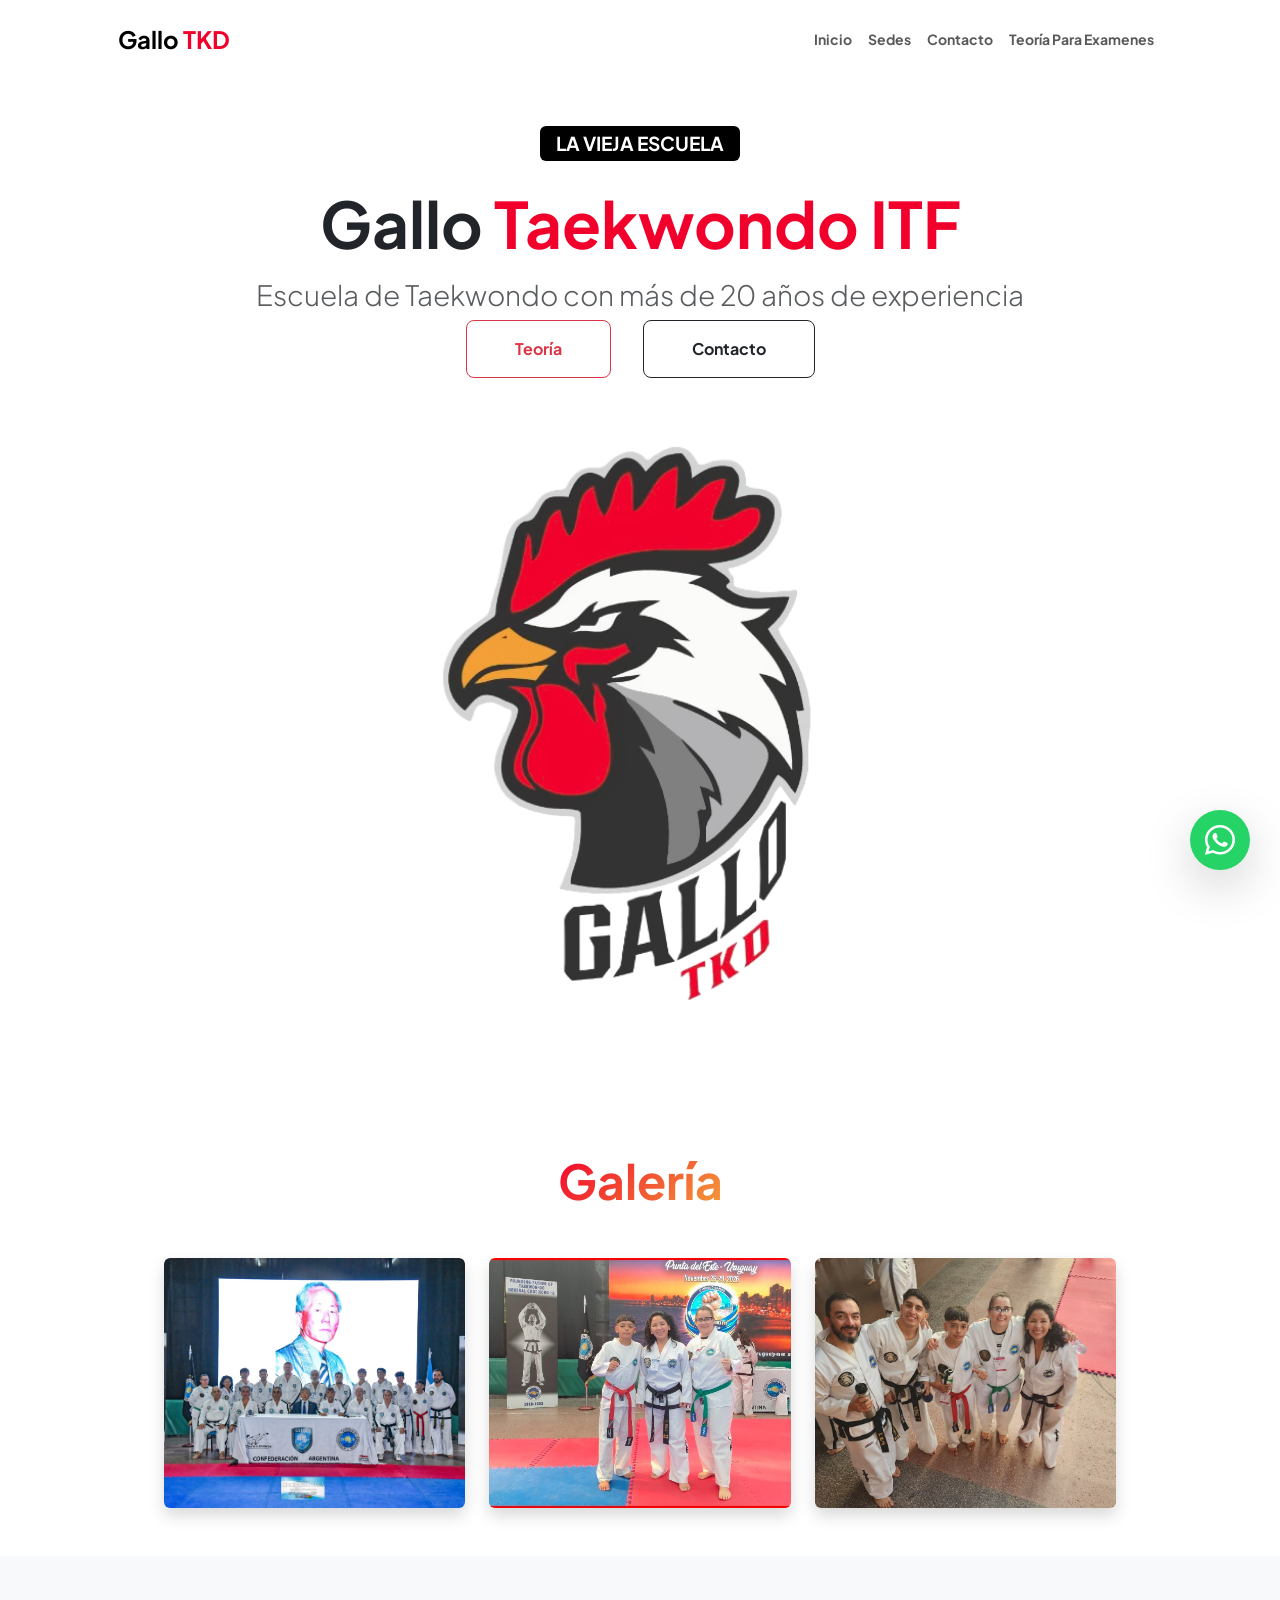
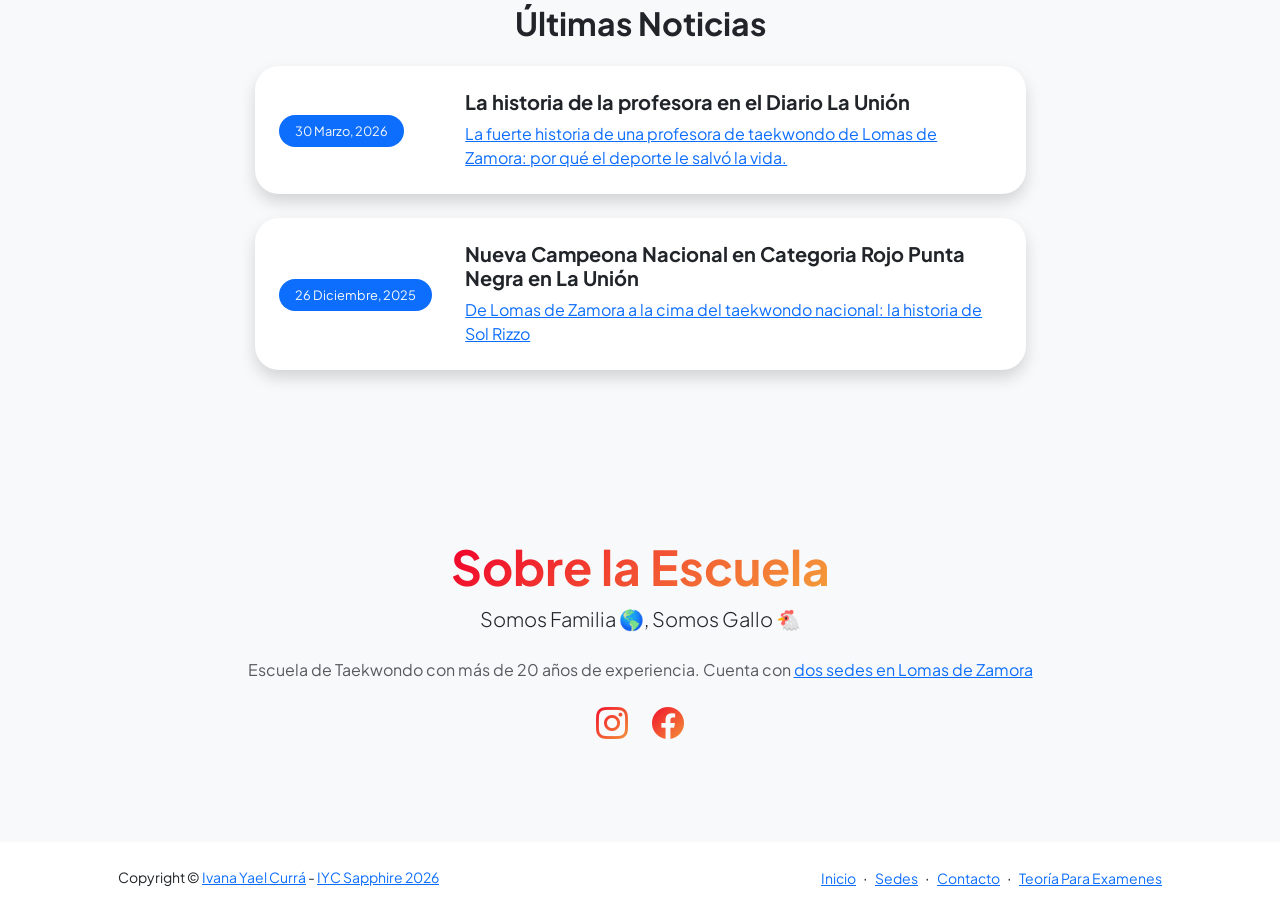
<file: index.html>
<!DOCTYPE html>
<html lang="es-ar">
    <head>
        <meta charset="utf-8" />
        <meta name="viewport" content="width=device-width, initial-scale=1, shrink-to-fit=no" />
        <meta name="description" content="Entrená Taekwondo ITF en Lomas de Zamora. Clases para todas las edades en nuestras sedes Gym Gallo y C.C. Dorado Arte. ¡Contactanos por WhatsApp!">
        <meta name="author" content="Ivana Yael Currá" />
        <title>Taekwondo Gallo | Escuela de Taekwondo en Lomas de Zamora</title>
        <meta name="keywords" content="Taekwondo, Lomas de Zamora, Gym Gallo, Artes Marciales, Taekwondo ITF, Clases de Taekwondo">
        <meta property="og:title" content="Taekwondo Gallo - Escuela de Taekwondo">
        <meta property="og:description" content="Vení a entrenar con nosotros en Lomas de Zamora. Sedes Gym Gallo y Dorado Arte.">
        <meta property="og:image" content="https://taekwondogallo.netlify.app/assets/profile.png">
        <meta property="og:url" content="https://taekwondogallo.netlify.app">
    
        <!-- Favicon-->
        <link rel="icon" type="image/x-icon" href="assets/favicon.ico" />
        <link rel="apple-touch-icon" sizes="57x57" href="assets/apple-icon-57x57.png">
        <link rel="apple-touch-icon" sizes="60x60" href="assets/apple-icon-60x60.png">
        <link rel="apple-touch-icon" sizes="72x72" href="assets/apple-icon-72x72.png">
        <link rel="apple-touch-icon" sizes="76x76" href="assets/apple-icon-76x76.png">
        <link rel="apple-touch-icon" sizes="114x114" href="assets/apple-icon-114x114.png">
        <link rel="apple-touch-icon" sizes="120x120" href="assets/apple-icon-120x120.png">
        <link rel="apple-touch-icon" sizes="144x144" href="assets/apple-icon-144x144.png">
        <link rel="apple-touch-icon" sizes="152x152" href="assets/apple-icon-152x152.png">
        <link rel="apple-touch-icon" sizes="180x180" href="assets/apple-icon-180x180.png">
        <link rel="icon" type="image/png" sizes="192x192"  href="assets/android-icon-192x192.png">
        <link rel="icon" type="image/png" sizes="32x32" href="assets/favicon-32x32.png">
        <link rel="icon" type="image/png" sizes="96x96" href="assets/favicon-96x96.png">
        <link rel="icon" type="image/png" sizes="16x16" href="assets/favicon-16x16.png">
        <link rel="manifest" href="assets/manifest.json">
        <meta name="msapplication-TileColor" content="#ffffff">
        <meta name="msapplication-TileImage" content="assets/ms-icon-144x144.png">
        <meta name="theme-color" content="#ffffff">
        <!-- Custom Google font-->
        <link rel="preconnect" href="https://fonts.googleapis.com" />
        <link rel="preconnect" href="https://fonts.gstatic.com" crossorigin />
        <link href="https://fonts.googleapis.com/css2?family=Plus+Jakarta+Sans:wght@100;200;300;400;500;600;700;800;900&amp;display=swap" rel="stylesheet" />
        <!-- Bootstrap icons-->
        <link href="https://cdn.jsdelivr.net/npm/bootstrap-icons@1.8.1/font/bootstrap-icons.css" rel="stylesheet" />
        <!-- Core theme CSS (includes Bootstrap)-->
        <link href="https://cdn.jsdelivr.net/npm/bootstrap@5.2.3/dist/css/bootstrap.min.css" rel="stylesheet" />
        <link href="css/styles.css" rel="stylesheet" />
        
    </head>
    <body class="d-flex flex-column h-100">
        <main class="flex-shrink-0">
            <!-- Navigation-->
            <nav class="navbar navbar-expand-lg navbar-light bg-white py-3">
                <div class="container px-5">
                    <a class="navbar-brand" href="index.html"><span class="fw-bolder text-black">Gallo</span> <span class="fw-bolder text-red">TKD</span></a>
                    <button class="navbar-toggler" type="button" data-bs-toggle="collapse" data-bs-target="#navbarSupportedContent" aria-controls="navbarSupportedContent" aria-expanded="false" aria-label="Toggle navigation"><span class="navbar-toggler-icon"></span></button>
                    <div class="collapse navbar-collapse" id="navbarSupportedContent">
                        <ul class="navbar-nav ms-auto mb-2 mb-lg-0 small fw-bolder">
                            <li class="nav-item"><a class="nav-link" href="index.html">Inicio</a></li>
                            <li class="nav-item"><a class="nav-link" href="sedes.html">Sedes</a></li>
                            <li class="nav-item"><a class="nav-link" href="contacto.html">Contacto</a></li>
                             <li class="nav-item"><a class="nav-link" href="https://tkdsur.wixsite.com/inicio">Teoría Para Examenes</a></li>
                        </ul>
                    </div>
                </div>
            </nav>
            <!-- Header-->
            <header class="py-5">
                <div class="container px-5 pb-5">
                    <div class="row gx-5 align-items-center">
                        <div class="col-xxl-5">
                            <!-- Header text content-->
                            <div class="text-center text-xxl-start">
                                <div class="badge bg-black text-white mb-4 display-6"><div class="text-uppercase">La Vieja Escuela</div></div>
                                <h1 class="display-3 fw-bolder mb-3"><span class="d-inline">Gallo</span> <span class="text-red d-inline">Taekwondo ITF</span></h1>
                                <h2><div class="fs-3 fw-light text-muted">Escuela de Taekwondo con más de 20 años de experiencia</div></h2>

                                <div class="d-grid gap-3 d-sm-flex justify-content-sm-center justify-content-xxl-start mb-3">
                                    <a class="btn btn-outline-danger btn-lg px-5 py-3 me-sm-3 fs-6 fw-bolder" href="https://tkdsur.wixsite.com/inicio">Teoría</a>
                                    <a class="btn btn-outline-dark btn-lg px-5 py-3 fs-6 fw-bolder" href="contacto.html">Contacto</a>
                                </div>
                            </div>
                        </div>
                        <div class="col-xxl-7">
                            <!-- Header profile picture-->
                            <div class="d-flex justify-content-center mt-5 mt-xxl-0">
                                <div class="profile">
                                    <!-- TIP: For best results, use a photo with a transparent background like the demo example below-->
                                    <!-- Watch a tutorial on how to do this on YouTube (link)-->
                                    <img class="profile-img" src="assets/profile.png" alt="Taekwondo Gallo" />
                                </div>
                            </div>
                        </div>
                    </div>
                </div>
            </header>

            <!-- Galeria section-->
            <section class="py-5" id="galeria">
                <div class="container px-5">
                    <div class="text-center mb-5">
                        <h2 class="display-5 fw-bolder mb-0"><span class="text-gradient d-inline">Galería</span></h2>
                    </div>
                    <div class="row gx-5 justify-content-center">
                        <div class="col-lg-11">
                            <div class="row row-cols-1 row-cols-md-3 g-4">
                                <div class="col"><div class="card h-100 shadow border-0 overflow-hidden gallery-item"><img class="card-img-top" src="assets/img/imagen01.jpeg" alt="Capacitacion" /></div></div>
                                <div class="col"><div class="card h-100 shadow border-0 overflow-hidden gallery-item"><img class="card-img-top" src="assets/img/imagen02.jpeg" alt="Grupo de taekwondo" /></div></div>
                                <div class="col"><div class="card h-100 shadow border-0 overflow-hidden gallery-item"><img class="card-img-top" src="assets/img/imagen03.jpeg" alt="Torneo" /></div></div>
                            </div>
                        </div>
                    </div>
                </div>
            </section>

            <!-- Noticias section-->
            <section class="py-5 bg-light" id="noticias">
                <div class="container px-5">
                    <h2 class="fw-bolder mb-4 text-center">Últimas Noticias</h2>
                    <div class="row gx-5 justify-content-center">
                        <div class="col-lg-9">
                            <div class="card shadow border-0 rounded-4 mb-4 news-card">
                                <div class="card-body p-4">
                                    <div class="row align-items-center">
                                        <div class="col-md-3 text-center text-md-start">
                                            <span class="badge-news bg-primary px-3 py-2 rounded-pill">30 Marzo, 2026</span>
                                        </div>
                                        <div class="col-md-9 mt-3 mt-md-0">
                                            <h5 class="fw-bold">La historia de la profesora en el Diario La Unión</h5>
                                            <p class="mb-0 text-muted"><a rel="noopener" href="https://launion.com.ar/lomas-zamora/la-fuerte-historia-una-profesora-taekwondo-lomas-zamora-que-el-deporte-le-la-vida-n5441298" target="_blank" class="text-decoration-underline">La fuerte historia de una profesora de taekwondo de Lomas de Zamora: por qué el deporte le salvó la vida.</a></p>
                                        </div>
                                    </div>
                                </div>
                            </div>
                        </div>
                    </div>
                    <div class="row gx-5 justify-content-center">
                        <div class="col-lg-9">
                            <div class="card shadow border-0 rounded-4 mb-4 news-card">
                                <div class="card-body p-4">
                                    <div class="row align-items-center">
                                        <div class="col-md-3 text-center text-md-start">
                                            <span class="badge-news bg-primary px-3 py-2 rounded-pill">26 Diciembre, 2025</span>
                                        </div>
                                        <div class="col-md-9 mt-3 mt-md-0">
                                            <h5 class="fw-bold">Nueva Campeona Nacional en Categoria Rojo Punta Negra en La Unión</h5>
                                            <p class="mb-0 text-muted"><a rel="noopener" href="https://launion.com.ar/deportes/de-lomas-zamora-la-cima-del-taekwondo-nacional-la-historia-sol-rizzo-n5438911" target="_blank" class="text-decoration-underline">De Lomas de Zamora a la cima del taekwondo nacional: la historia de Sol Rizzo</a></p>
                                        </div>
                                    </div>
                                </div>
                            </div>
                        </div>
                    </div>
                </div>
            </section>
            <!-- About Section-->
            <section class="bg-light py-5" id="sobre-nosotros">
                <div class="container px-5">
                    <div class="row gx-5 justify-content-center">
                        <div class="col-xxl-8">
                            <div class="text-center my-5">
                                <h2 class="display-5 fw-bolder"><span class="text-gradient d-inline">Sobre la Escuela</span></h2>
                                <p class="lead fw-light mb-4">Somos Familia 🌎, Somos Gallo 🐔</p>
                                <p class="text-muted">Escuela de Taekwondo con más de 20 años de experiencia. Cuenta con <a href="sedes.html" class="text-decoration-underline">dos sedes en Lomas de Zamora</a></p>
                                <div class="d-flex justify-content-center fs-2 gap-4">
                                    <a class="text-gradient" href="https://www.instagram.com/gallo.tkd" title="Instagram"><i class="bi bi-instagram"></i></a>
                                    <a class="text-gradient" href="https://www.facebook.com/gallotaekwondo" title="Facebook"><i class="bi bi-facebook"></i></a>
                                </div>
                            </div>
                        </div>
                    </div>
                </div>
            </section>

        </main>
        <!-- Footer-->
        <footer class="bg-white py-4 mt-auto">
            <div class="container px-5">
                <div class="row align-items-center justify-content-between flex-column flex-sm-row">
                    <div class="col-auto"><div class="small m-0">Copyright &copy; <a rel="noopener noreferrer" href="http://www.ivanayaelcurra.com.ar" target="_blank">Ivana Yael Currá</a> - <a rel="noopener noreferrer" href="https://iycsapphire.netlify.app/" target="_blank">IYC Sapphire 2026</a></div></div>
                    <div class="col-auto">
                        <a class="small" href="index.html">Inicio</a>
                        <span class="mx-1">&middot;</span>
                        <a class="small" href="sedes.html">Sedes</a>
                        <span class="mx-1">&middot;</span>
                        <a class="small" href="contacto.html">Contacto</a>
                        <span class="mx-1">&middot;</span>
                        <a class="small" href="https://tkdsur.wixsite.com/inicio">Teoría Para Examenes</a>
                    </div>
                </div>
            </div>
        </footer>
       <a rel="noopener noreferrer" href="https://wa.me/541123943129" class="whatsapp-float shadow-lg" title="Whatsapp" target="_blank">
            <i class="bi bi-whatsapp"></i>
        </a>
        <script src="https://cdn.jsdelivr.net/npm/bootstrap@5.2.3/dist/js/bootstrap.bundle.min.js"></script>
        <!-- Core theme JS-->
        <script src="js/scripts.js"></script>
        
    </body>
</html>
</file>
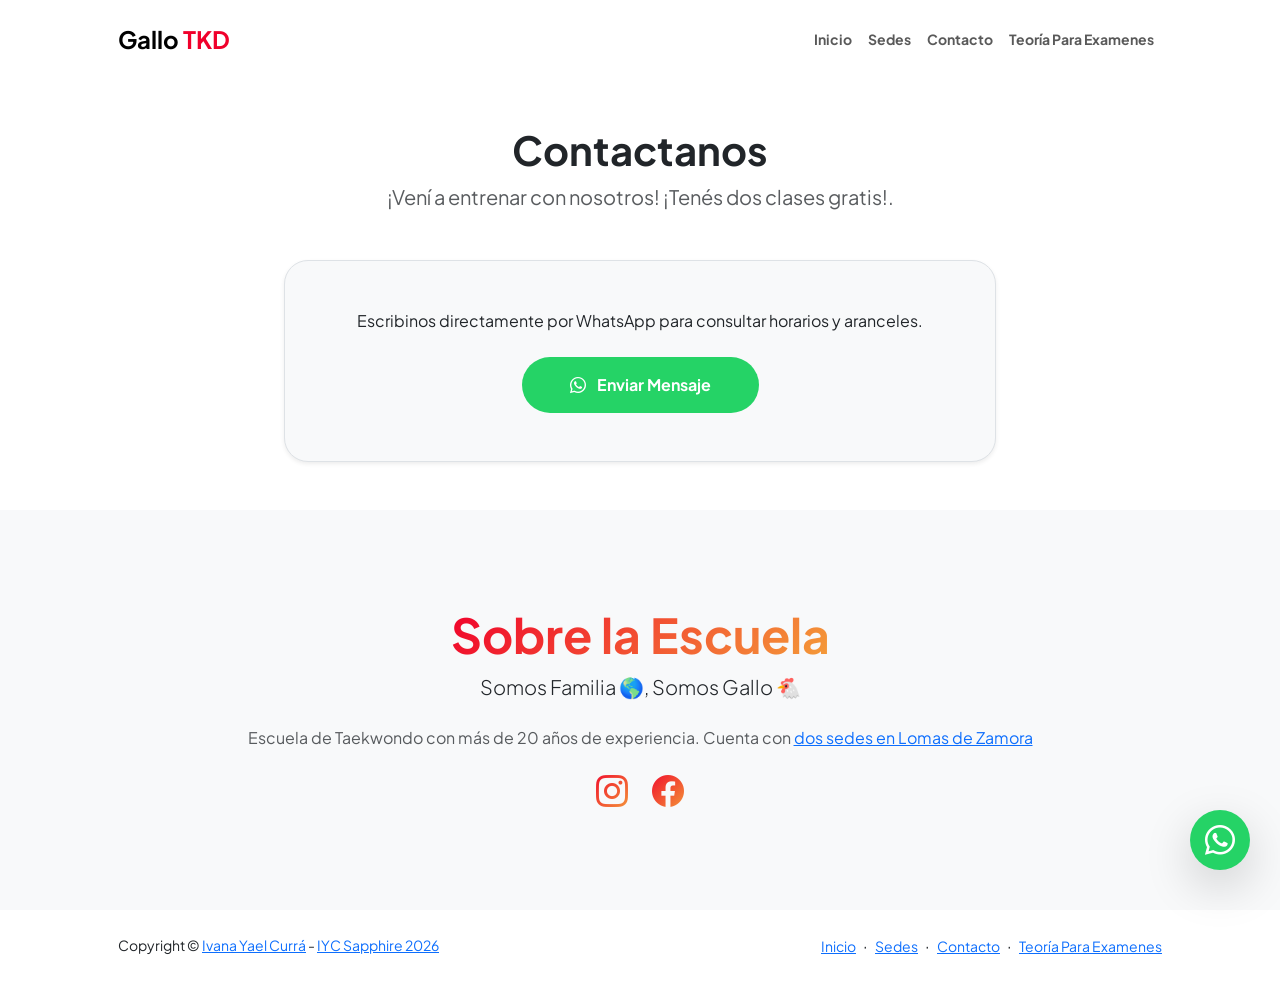
<file: contacto.html>
<!DOCTYPE html>
<html lang="es">
    <head>
        <meta charset="utf-8" />
        <meta name="viewport" content="width=device-width, initial-scale=1, shrink-to-fit=no" />
        <meta name="description" content="Contacto - Taekwondo Gallo" />
        <title>Contacto - TKD Gallo</title>
        <link rel="icon" type="image/x-icon" href="assets/favicon.ico" />
        <link rel="preconnect" href="https://fonts.googleapis.com" />
        <link rel="preconnect" href="https://fonts.gstatic.com" crossorigin />
        <link href="https://fonts.googleapis.com/css2?family=Plus+Jakarta+Sans:wght@100;200;300;400;500;600;700;800;900&amp;display=swap" rel="stylesheet" />
        <link href="https://cdn.jsdelivr.net/npm/bootstrap-icons@1.8.1/font/bootstrap-icons.css" rel="stylesheet" />
        <!-- Core theme CSS (includes Bootstrap)-->
        <link href="https://cdn.jsdelivr.net/npm/bootstrap@5.2.3/dist/css/bootstrap.min.css" rel="stylesheet" />
        <link href="css/styles.css" rel="stylesheet" />
    </head>
    <body class="d-flex flex-column">
        <main class="flex-shrink-0">
           <nav class="navbar navbar-expand-lg navbar-light bg-white py-3">
                <div class="container px-5">
                    <a class="navbar-brand" href="index.html"><span class="fw-bolder text-black">Gallo</span> <span class="fw-bolder text-red">TKD</span></a>
                    <button class="navbar-toggler" type="button" data-bs-toggle="collapse" data-bs-target="#navbarSupportedContent" aria-controls="navbarSupportedContent" aria-expanded="false" aria-label="Toggle navigation"><span class="navbar-toggler-icon"></span></button>
                    <div class="collapse navbar-collapse" id="navbarSupportedContent">
                        <ul class="navbar-nav ms-auto mb-2 mb-lg-0 small fw-bolder">
                            <li class="nav-item"><a class="nav-link" href="index.html">Inicio</a></li>
                            <li class="nav-item"><a class="nav-link" href="sedes.html">Sedes</a></li>
                            <li class="nav-item"><a class="nav-link" href="contacto.html">Contacto</a></li>
                             <li class="nav-item"><a class="nav-link" href="https://tkdsur.wixsite.com/inicio">Teoría Para Examenes</a></li>
                        </ul>
                    </div>
                </div>
            </nav>
            <section class="py-5">
                <div class="container px-5">
                    <div class="text-center mb-5">
                        <h1 class="fw-bolder">Contactanos</h1>
                        <p class="lead fw-normal text-muted mb-0">¡Vení a entrenar con nosotros! ¡Tenés dos clases gratis!.</p>
                    </div>
                    <div class="row justify-content-center">
                        <div class="col-lg-8 text-center bg-light p-5 rounded-4 border shadow-sm">
                            <p class="mb-4">Escribinos directamente por WhatsApp para consultar horarios y aranceles.</p>
                            <a class="btn btn-success btn-lg px-5 py-3 fs-6 fw-bolder rounded-pill" rel="noopener noreferrer" href="https://wa.me/541123943129?text=Hola!%20Quisiera%20recibir%20información%20sobre%20las%20clases%20de%20Taekwondo" target="_blank" style="background-color: #25D366; border: none;">
                                <i class="bi bi-whatsapp me-2"></i> Enviar Mensaje
                            </a>
                        </div>
                    </div>
                </div>
            </section>
             <!-- About Section-->
            <section class="bg-light py-5" id="sobre-nosotros">
                <div class="container px-5">
                    <div class="row gx-5 justify-content-center">
                        <div class="col-xxl-8">
                            <div class="text-center my-5">
                                <h2 class="display-5 fw-bolder"><span class="text-gradient d-inline">Sobre la Escuela</span></h2>
                                <p class="lead fw-light mb-4">Somos Familia 🌎, Somos Gallo 🐔</p>
                                <p class="text-muted">Escuela de Taekwondo con más de 20 años de experiencia. Cuenta con <a href="sedes.html" class="text-decoration-underline">dos sedes en Lomas de Zamora</a></p>
                                <div class="d-flex justify-content-center fs-2 gap-4">
                                    <a class="text-gradient" href="https://www.instagram.com/gallo.tkd" title="Instagram"><i class="bi bi-instagram"></i></a>
                                    <a class="text-gradient" href="https://www.facebook.com/gallotaekwondo" title="Facebook"><i class="bi bi-facebook"></i></a>
                                </div>
                            </div>
                        </div>
                    </div>
                </div>
            </section>
        </main>
         <!-- Footer-->
        <footer class="bg-white py-4 mt-auto">
            <div class="container px-5">
                <div class="row align-items-center justify-content-between flex-column flex-sm-row">
                    <div class="col-auto"><div class="small m-0">Copyright &copy; <a rel="noopener noreferrer" href="http://www.ivanayaelcurra.com.ar" target="_blank">Ivana Yael Currá</a> - <a rel="noopener noreferrer" href="https://iycsapphire.netlify.app/" target="_blank">IYC Sapphire 2026</a></div></div>
                    <div class="col-auto">
                        <a class="small" href="index.html">Inicio</a>
                        <span class="mx-1">&middot;</span>
                        <a class="small" href="sedes.html">Sedes</a>
                        <span class="mx-1">&middot;</span>
                        <a class="small" href="contacto.html">Contacto</a>
                        <span class="mx-1">&middot;</span>
                        <a class="small" href="https://tkdsur.wixsite.com/inicio">Teoría Para Examenes</a>
                    </div>
                </div>
            </div>
        </footer>
        <a rel="noopener noreferrer" href="https://wa.me/541123943129" class="whatsapp-float shadow-lg" target="_blank" title="Whatsapp">
            <i class="bi bi-whatsapp"></i>
        </a>
        <script src="https://cdn.jsdelivr.net/npm/bootstrap@5.2.3/dist/js/bootstrap.bundle.min.js"></script>
    </body>
</html>
</file>
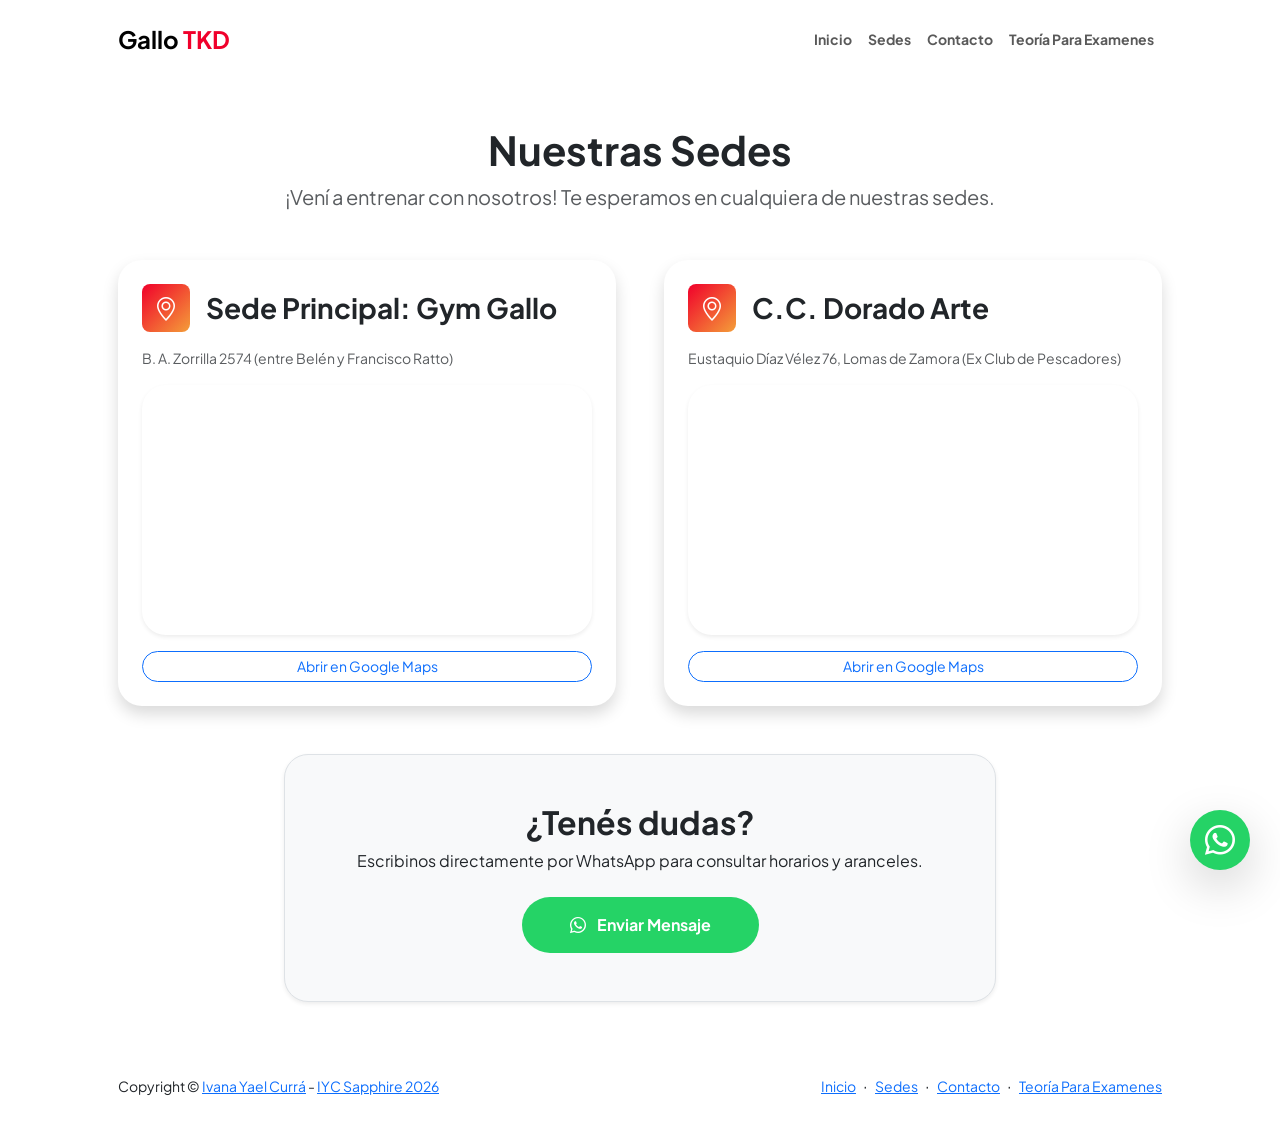
<file: sedes.html>
<!DOCTYPE html>
<html lang="es">
    <head>
        <meta charset="utf-8" />
        <meta name="viewport" content="width=device-width, initial-scale=1, shrink-to-fit=no" />
        <meta name="description" content="Contacto - Taekwondo Gallo" />
        <title>Contacto - TKD Gallo</title>
        <link rel="icon" type="image/x-icon" href="assets/favicon.ico" />
        <link rel="preconnect" href="https://fonts.googleapis.com" />
        <link rel="preconnect" href="https://fonts.gstatic.com" crossorigin />
        <link href="https://fonts.googleapis.com/css2?family=Plus+Jakarta+Sans:wght@100;200;300;400;500;600;700;800;900&amp;display=swap" rel="stylesheet" />
        <link href="https://cdn.jsdelivr.net/npm/bootstrap-icons@1.8.1/font/bootstrap-icons.css" rel="stylesheet" />
        <!-- Core theme CSS (includes Bootstrap)-->
        <link href="https://cdn.jsdelivr.net/npm/bootstrap@5.2.3/dist/css/bootstrap.min.css" rel="stylesheet" />
        <link href="css/styles.css" rel="stylesheet" />
    </head>
    <body class="d-flex flex-column">
        <main class="flex-shrink-0">
            <nav class="navbar navbar-expand-lg navbar-light bg-white py-3">
                <div class="container px-5">
                    <a class="navbar-brand" href="index.html"><span class="fw-bolder text-black">Gallo</span> <span class="fw-bolder text-red">TKD</span></a>
                    <button class="navbar-toggler" type="button" data-bs-toggle="collapse" data-bs-target="#navbarSupportedContent" aria-controls="navbarSupportedContent" aria-expanded="false" aria-label="Toggle navigation"><span class="navbar-toggler-icon"></span></button>
                    <div class="collapse navbar-collapse" id="navbarSupportedContent">
                        <ul class="navbar-nav ms-auto mb-2 mb-lg-0 small fw-bolder">
                            <li class="nav-item"><a class="nav-link" href="index.html">Inicio</a></li>
                            <li class="nav-item"><a class="nav-link" href="sedes.html">Sedes</a></li>
                            <li class="nav-item"><a class="nav-link" href="contacto.html">Contacto</a></li>
                             <li class="nav-item"><a class="nav-link" href="https://tkdsur.wixsite.com/inicio">Teoría Para Examenes</a></li>
                        </ul>
                    </div>
                </div>
            </nav>
            <section class="py-5">
                <div class="container px-5">
                    <div class="text-center mb-5">
                        <h1 class="fw-bolder">Nuestras Sedes</h1>
                        <p class="lead fw-normal text-muted mb-0">¡Vení a entrenar con nosotros! Te esperamos en cualquiera de nuestras sedes.</p>
                    </div>
                    <div class="row gx-5">
                        <div class="col-lg-6 mb-5">
                            <div class="card h-100 shadow border-0 rounded-4">
                                <div class="card-body p-4">
                                    <div class="d-flex align-items-center mb-3">
                                        <div class="feature bg-primary bg-gradient-primary-to-secondary text-white rounded-3 me-3">
                                            <i class="bi bi-geo-alt"></i>
                                        </div>
                                        <h3 class="fw-bolder mb-0">Sede Principal: Gym Gallo</h3>
                                    </div>
                                    <p class="text-muted small">B. A. Zorrilla 2574 (entre Belén y Francisco Ratto)</p>
                                    <div class="rounded-4 overflow-hidden mb-3 shadow-sm" style="height: 250px;">
                                        <iframe src="https://www.google.com/maps/embed?pb=!1m18!1m12!1m3!1d3278.468727653597!2d-58.4146036!3d-34.7438186!2m3!1f0!2f0!3f0!3m2!1i1024!2i768!4f13.1!3m3!1m2!1s0x95bccdf46960105d%3A0x86733220c4fb02e!2sB.%20A.%20Zorrilla%202574%2C%20B1832%20Lomas%20de%20Zamora!5e0!3m2!1ses!2sar!4v1715000000000!5m2!1ses!2sar" width="100%" height="100%" style="border:0;" allowfullscreen="" loading="lazy"></iframe>
                                    </div>
                                    <a class="btn btn-outline-primary btn-sm rounded-pill w-100" href="https://maps.google.com/?q=B.A.+Zorrilla+2574+Lomas+de+Zamora" target="_blank" rel="noopener">Abrir en Google Maps</a>
                                </div>
                            </div>
                        </div>
                        <div class="col-lg-6 mb-5">
                            <div class="card h-100 shadow border-0 rounded-4">
                                <div class="card-body p-4">
                                    <div class="d-flex align-items-center mb-3">
                                        <div class="feature bg-secondary bg-gradient-primary-to-secondary text-white rounded-3 me-3">
                                            <i class="bi bi-geo-alt"></i>
                                        </div>
                                        <h3 class="fw-bolder mb-0">C.C. Dorado Arte</h3>
                                    </div>
                                    <p class="text-muted small">Eustaquio Díaz Vélez 76, Lomas de Zamora (Ex Club de Pescadores)</p>
                                    <div class="rounded-4 overflow-hidden mb-3 shadow-sm" style="height: 250px;">
                                        <iframe src="https://www.google.com/maps/embed?pb=!1m18!1m12!1m3!1d3278.204552940251!2d-58.4042835!3d-34.7505193!2m3!1f0!2f0!3f0!3m2!1i1024!2i768!4f13.1!3m3!1m2!1s0x95bccdf94524c82b%3A0x6d97c6d67e5a87e3!2sEustaquio%20D%C3%ADaz%20V%C3%A9lez%2076%2C%20Lomas%20de%20Zamora!5e0!3m2!1ses!2sar!4v1715000000000!5m2!1ses!2sar" width="100%" height="100%" style="border:0;" allowfullscreen="" loading="lazy"></iframe>
                                    </div>
                                    <a class="btn btn-outline-primary btn-sm rounded-pill w-100" href="https://maps.google.com/?q=Eustaquio+Díaz+Vélez+76+Lomas+de+Zamora" target="_blank" rel="noopener">Abrir en Google Maps</a>
                                </div>
                            </div>
                        </div>
                    </div>
                    <div class="row justify-content-center">
                        <div class="col-lg-8 text-center bg-light p-5 rounded-4 border shadow-sm">
                            <h2 class="fw-bolder">¿Tenés dudas?</h2>
                            <p class="mb-4">Escribinos directamente por WhatsApp para consultar horarios y aranceles.</p>
                            <a class="btn btn-success btn-lg px-5 py-3 fs-6 fw-bolder rounded-pill" href="https://wa.me/541123943129?text=Hola!%20Quisiera%20recibir%20información%20sobre%20las%20clases%20de%20Taekwondo" target="_blank" rel="noopener" style="background-color: #25D366; border: none;" title="Enviar mensaje por WhatsApp"><i class="bi bi-whatsapp me-2"></i> Enviar Mensaje</a>
                        </div>
                    </div>
                </div>
            </section>
        </main>
         <!-- Footer-->
        <footer class="bg-white py-4 mt-auto">
            <div class="container px-5">
                <div class="row align-items-center justify-content-between flex-column flex-sm-row">
                    <div class="col-auto"><div class="small m-0">Copyright &copy; <a rel="noopener noreferrer" href="http://www.ivanayaelcurra.com.ar" target="_blank">Ivana Yael Currá</a> - <a rel="noopener noreferrer" href="https://iycsapphire.netlify.app/" target="_blank">IYC Sapphire 2026</a></div></div>
                    <div class="col-auto">
                        <a class="small" href="index.html">Inicio</a>
                        <span class="mx-1">&middot;</span>
                        <a class="small" href="sedes.html">Sedes</a>
                        <span class="mx-1">&middot;</span>
                        <a class="small" href="contacto.html">Contacto</a>
                        <span class="mx-1">&middot;</span>
                        <a class="small" href="https://tkdsur.wixsite.com/inicio">Teoría Para Examenes</a>
                    </div>
                </div>
            </div>
        </footer>
        <a rel="noopener noreferrer" href="https://wa.me/541123943129" class="whatsapp-float shadow-lg" target="_blank" title="whatsapp">
            <i class="bi bi-whatsapp"></i>
        </a>
        <script src="https://cdn.jsdelivr.net/npm/bootstrap@5.2.3/dist/js/bootstrap.bundle.min.js"></script>
    </body>
</html>
</file>
<file: css/styles.css>
@charset "UTF-8";

/* --- VARIABLES Y RESET --- */
:root {
  --bs-primary: #333333;
  --bs-secondary: #f0002b;
  --bs-success: #25D366;
  --bs-light: #f8f9fa;
  --bs-dark: #212529;
  --text-gradient: linear-gradient(315deg, #f49e39 0%, #f0002b 100%);
}

* {
  margin: 0;
  padding: 0;
  box-sizing: border-box;
}

body {
  font-family: "Plus Jakarta Sans", sans-serif;
  color: var(--bs-dark);
  background-color: #fff;
  overflow-x: hidden;
}

/* --- UTILIDADES DE DISEÑO --- */
.text-gradient {
  background: var(--text-gradient);
  -webkit-background-clip: text;
  background-clip: text;
  -webkit-text-fill-color: transparent;
}

.bg-gradient-primary-to-secondary {
  background: var(--text-gradient) !important;
}

.rounded-4 { border-radius: 1.5rem !important; }

.shadow-sm { box-shadow: 0 .125rem .25rem rgba(0,0,0,.075) !important; }

/* --- COMPONENTES ESPECÍFICOS --- */

/* Navegación */
.navbar-brand { font-size: 1.5rem; }

/* Galería Interactiva */
.gallery-item {
  transition: transform 0.3s ease;
  cursor: pointer;
}
.gallery-item:hover { transform: scale(1.03); }
.gallery-item img {
  height: 250px;
  object-fit: cover;
  width: 100%;
}

/* Sección de Noticias */
.news-card {
  transition: background-color 0.2s ease;
  border: none;
}
.news-card:hover { background-color: #fcfcfc; }

/* Botón Flotante WhatsApp */
.whatsapp-float {
  position: fixed;
  width: 60px;
  height: 60px;
  bottom: 30px;
  right: 30px;
  background-color: var(--bs-success);
  color: #fff;
  border-radius: 50px;
  display: flex;
  align-items: center;
  justify-content: center;
  font-size: 30px;
  z-index: 1000;
  text-decoration: none;
  transition: all 0.3s ease;
  box-shadow: 0 4px 10px rgba(0,0,0,0.3);
}

.whatsapp-float:hover {
  transform: translateY(-5px);
  color: #fff;
}

/* Mapas e Iframes */
iframe {
  width: 100%;
  border-radius: 1rem;
  filter: brightness(0.95);
}

/* Iconos de características (Sedes) */
.feature {
  display: inline-flex;
  align-items: center;
  justify-content: center;
  height: 3rem;
  width: 3rem;
  font-size: 1.5rem;
}

/* --- MEDIA QUERIES (RESPONSIVE) --- */

@media (max-width: 768px) {
  .whatsapp-float {
    width: 50px;
    height: 50px;
    bottom: 20px;
    right: 20px;
    font-size: 25px;
  }
  
  .display-4 { font-size: 2.5rem; }
  
  .py-5 { padding-top: 2rem !important; padding-bottom: 2rem !important; }
}

/* Perfil (Si usas la imagen circular del inicio) */
.profile {
  position: relative;
  width: 100%;
  max-width: 400px;
  margin: auto;
}
.profile-img {
  width: 100%;
  height: auto;
  object-fit: cover; 
}

.text-red{
  color: var(--bs-secondary);
}

.badge {
  font-size: 1.2rem;
  padding: 0.5rem 1rem;
}

.badge-news {
  font-size: 0.8rem;
  padding: 0.5rem 1rem;
  background-color: var(--bs-primary);
  color: var(--bs-light);
}
</file>
